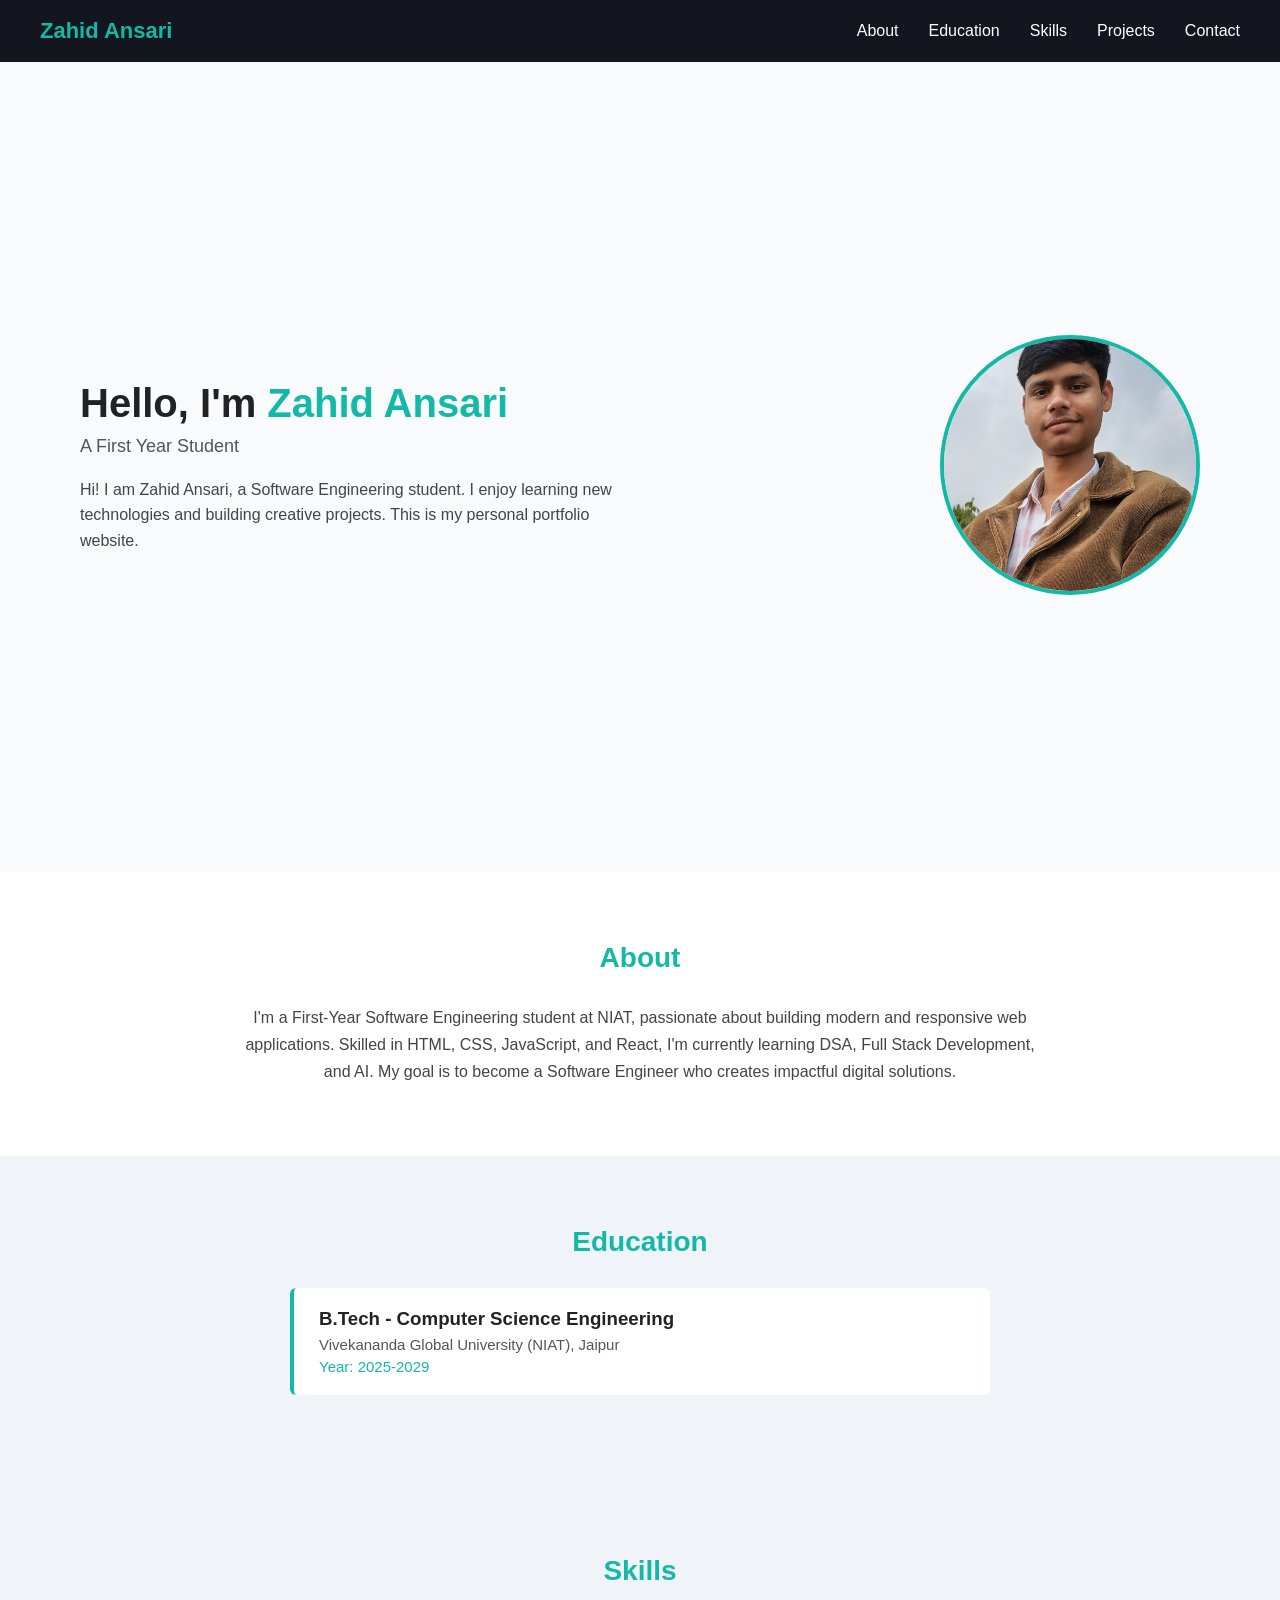
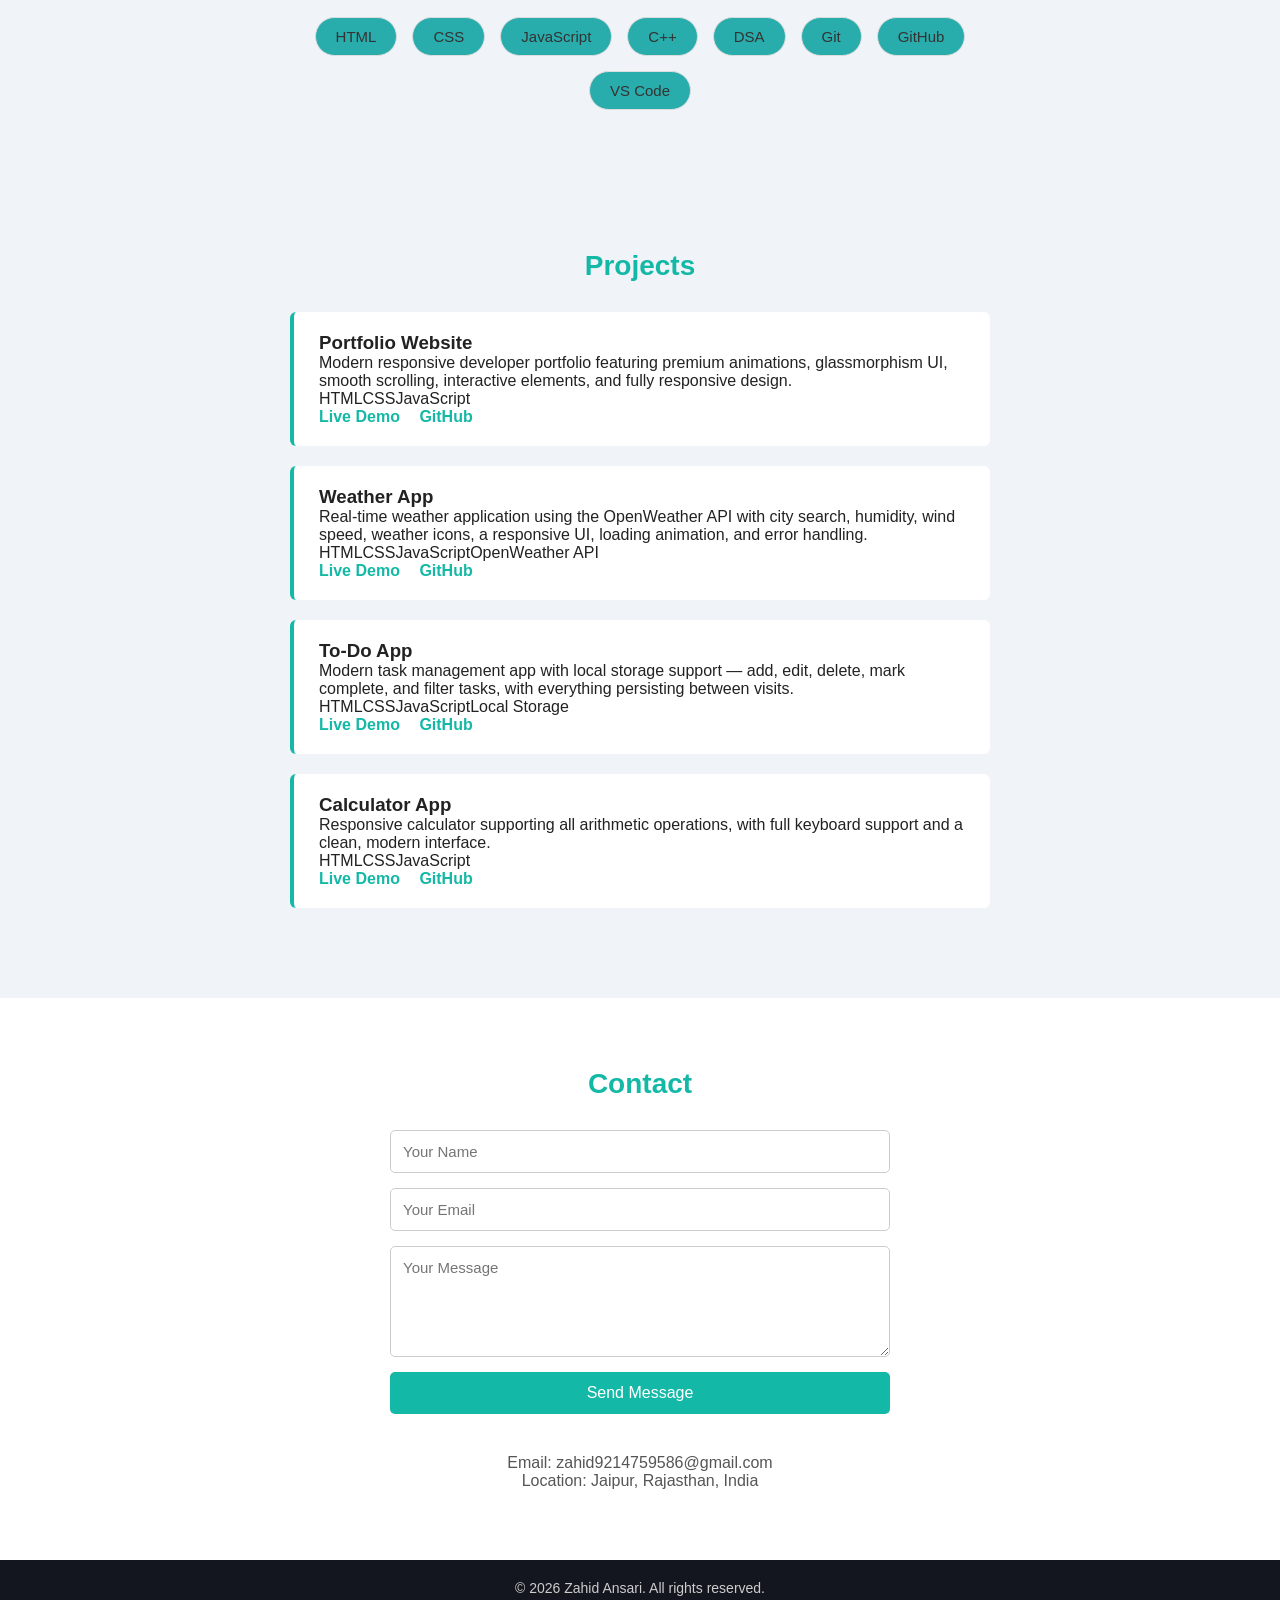
<file: Task 1/index.html>
<!DOCTYPE html>
<html lang="en">
<head>
  <meta charset="UTF-8">
  <meta name="viewport" content="width=device-width, initial-scale=1.0">
  <title>Zahid Ansari - Portfolio</title>
  <link rel="stylesheet" href="style.css">
</head>
<body>

  <!-- Navbar -->
  <nav class="navbar">
    <div class="logo">Zahid Ansari</div>
    <ul class="nav-links" id="navLinks">
      <li><a href="#about">About</a></li>
      <li><a href="#education">Education</a></li>
      <li><a href="#skills">Skills</a></li>
      <li><a href="#projects">Projects</a></li>
      <li><a href="#contact">Contact</a></li>
    </ul>
    <div class="menu-btn" id="menuBtn">
      <span></span>
      <span></span>
      <span></span>
    </div>
  </nav>

  <!-- Hero Section -->
  <section class="hero" id="home">
    <div class="hero-text">
      <h1>Hello, I'm <span>Zahid Ansari</span></h1>
      <h3>A First Year Student</h3>
      <p>
        Hi! I am Zahid Ansari, a Software Engineering student.
        I enjoy learning new technologies and building creative projects.
        This is my personal portfolio website.
      </p>
    </div>
    <div class="hero-img">
      <img src="image/profile.jpeg" alt="Zahid Ansari">
    </div>
  </section>

  <!-- About Section -->
  <section class="about" id="about">
    <h2>About</h2>
    <p>
      I'm a First-Year Software Engineering student at NIAT, passionate about building modern and responsive web applications. Skilled in HTML, CSS, JavaScript, and React, I'm currently learning DSA, Full Stack Development, and AI. My goal is to become a Software Engineer who creates impactful digital solutions.
    </p>
  </section>

  <!-- Education Section -->
  <section class="education" id="education">
    <h2>Education</h2>
    <div class="edu-box">
      <h3>B.Tech - Computer Science Engineering</h3>
      <p>Vivekananda Global University (NIAT), Jaipur</p>
      <p class="edu-year">Year: 2025-2029</p>
    </div>
    
  </section>

  <!-- Skills Section -->
  <section class="skills" id="skills">
    <h2>Skills</h2>
    <div class="skills-list">
      <span>HTML</span>
      <span>CSS</span>
      <span>JavaScript</span>
      <span>C++</span>
      <span>DSA</span>
      <span>Git</span>
      <span>GitHub</span>
      <span>VS Code</span>
    </div>
  </section>

  <!-- Projects Section -->
 <!-- ============ PROJECTS ============ -->
    <section class="section" id="projects">
      <div class="section-container">
        
        <h2 class="section-title" data-reveal="fade-up">Projects</h2>

        <div class="projects-grid">
          <article class="project-card featured tilt" data-reveal="zoom-in">
            
            <div class="project-image proj-portfolio">
              <i class="fa-solid fa-diagram-project project-image-icon"></i>
            </div>
            <div class="project-body">
              <h3>Portfolio Website</h3>
              <p>Modern responsive developer portfolio featuring premium animations, glassmorphism UI, smooth scrolling, interactive elements, and fully responsive design.</p>
              <div class="tech-tags"><span>HTML</span><span>CSS</span><span>JavaScript</span></div>
              <div class="project-links">
                <a href="#" class="btn btn-small btn-primary magnetic">Live Demo</a>
                <a href="#" class="btn btn-small btn-ghost magnetic"><i class="fa-brands fa-github"></i> GitHub</a>
              </div>
            </div>
          </article>

          <article class="project-card tilt" data-reveal="fade-up">
            <div class="project-image proj-weather">
              <i class="fa-solid fa-cloud-sun project-image-icon"></i>
            </div>
            <div class="project-body">
              <h3>Weather App</h3>
              <p>Real-time weather application using the OpenWeather API with city search, humidity, wind speed, weather icons, a responsive UI, loading animation, and error handling.</p>
              <div class="tech-tags"><span>HTML</span><span>CSS</span><span>JavaScript</span><span>OpenWeather API</span></div>
              <div class="project-links">
                <a href="#" class="btn btn-small btn-primary magnetic">Live Demo</a>
                <a href="#" class="btn btn-small btn-ghost magnetic"><i class="fa-brands fa-github"></i> GitHub</a>
              </div>
            </div>
          </article>

          <article class="project-card tilt" data-reveal="fade-up" data-reveal-delay="100">
            <div class="project-image proj-todo">
              <i class="fa-solid fa-list-check project-image-icon"></i>
            </div>
            <div class="project-body">
              <h3>To-Do App</h3>
              <p>Modern task management app with local storage support — add, edit, delete, mark complete, and filter tasks, with everything persisting between visits.</p>
              <div class="tech-tags"><span>HTML</span><span>CSS</span><span>JavaScript</span><span>Local Storage</span></div>
              <div class="project-links">
                <a href="#" class="btn btn-small btn-primary magnetic">Live Demo</a>
                <a href="#" class="btn btn-small btn-ghost magnetic"><i class="fa-brands fa-github"></i> GitHub</a>
              </div>
            </div>
          </article>

          <article class="project-card tilt" data-reveal="fade-up" data-reveal-delay="200">
            <div class="project-image proj-calculator">
              <i class="fa-solid fa-calculator project-image-icon"></i>
            </div>
            <div class="project-body">
              <h3>Calculator App</h3>
              <p>Responsive calculator supporting all arithmetic operations, with full keyboard support and a clean, modern interface.</p>
              <div class="tech-tags"><span>HTML</span><span>CSS</span><span>JavaScript</span></div>
              <div class="project-links">
                <a href="#" class="btn btn-small btn-primary magnetic">Live Demo</a>
                <a href="#" class="btn btn-small btn-ghost magnetic"><i class="fa-brands fa-github"></i> GitHub</a>
              </div>
            </div>
          </article>
       
    </section>
  <!-- Contact Section -->
  <section class="contact" id="contact">
    <h2>Contact</h2>
    

    <form id="contactForm">
      <input type="text" id="name" placeholder="Your Name">
      <input type="email" id="email" placeholder="Your Email">
      <textarea id="message" rows="5" placeholder="Your Message"></textarea>
      <button type="submit">Send Message</button>
      <p id="formMsg"></p>
    </form>

    <div class="contact-info">
      <p>Email: zahid9214759586@gmail.com</p>
      <p>Location: Jaipur, Rajasthan, India</p>
    </div>
  </section>

  <footer>
    <p>&copy; <span id="year"></span> Zahid Ansari. All rights reserved.</p>
  </footer>

  <script src="index.js"></script>
</body>
</html>
</file>
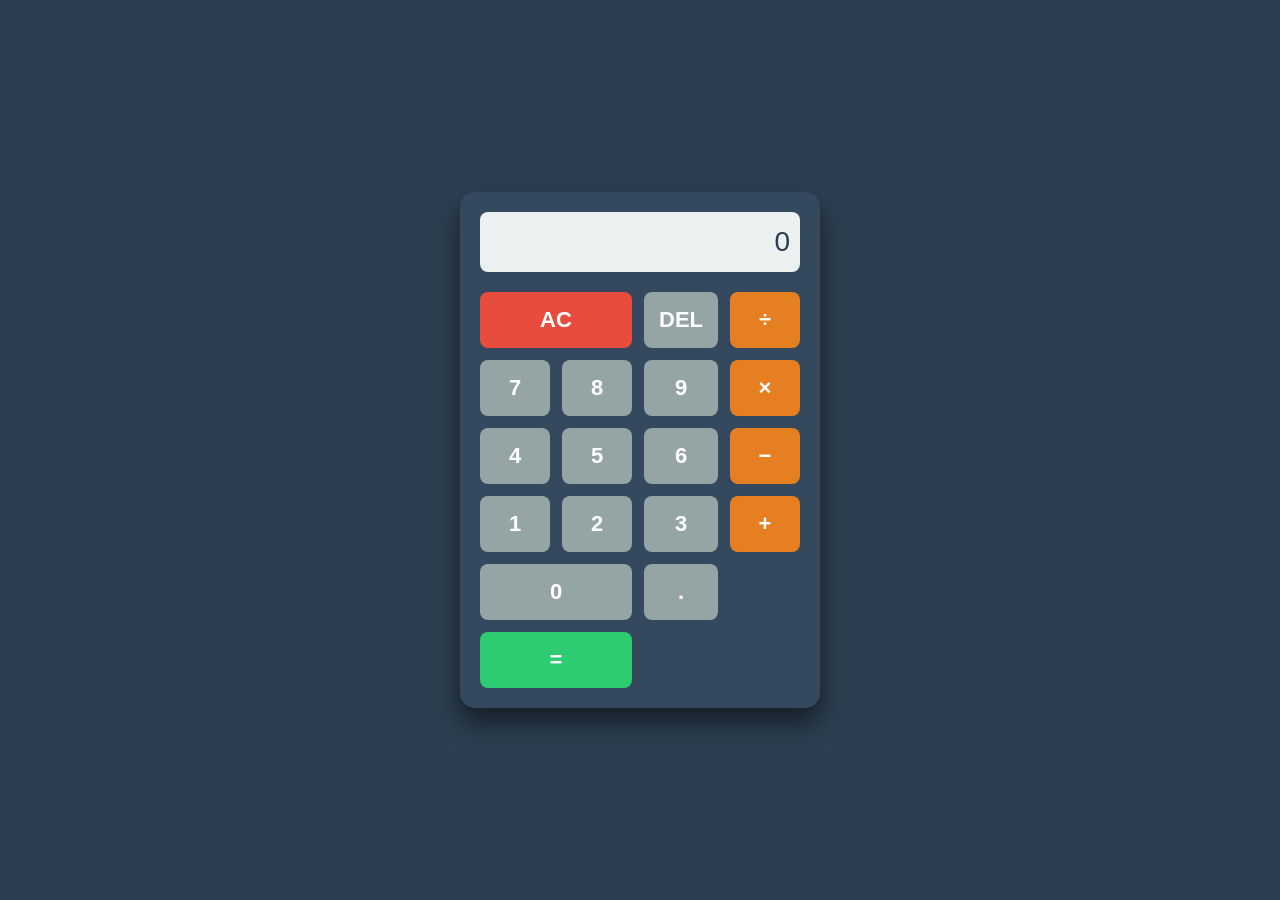
<file: Task 3/index.html>
<!DOCTYPE html>
<html lang="en">
<head>
    <meta charset="UTF-8">
    <meta name="viewport" content="width=device-width, initial-scale=1.0">
    <title>Interactive Calculator</title>
    <link rel="stylesheet" href="style.css">
</head>
<body>

    <div class="calculator">
        <input type="text" class="display" id="display" value="0" readonly>
        
        <div class="buttons-grid">
            <button class="clear" data-action="clear">AC</button>
            <button data-action="delete">DEL</button>
            <button class="operator" data-value="/">÷</button>
            
            <button data-value="7">7</button>
            <button data-value="8">8</button>
            <button data-value="9">9</button>
            <button class="operator" data-value="*">×</button>
            
            <button data-value="4">4</button>
            <button data-value="5">5</button>
            <button data-value="6">6</button>
            <button class="operator" data-value="-">−</button>
            
            <button data-value="1">1</button>
            <button data-value="2">2</button>
            <button data-value="3">3</button>
            <button class="operator" data-value="+">+</button>
            
            <button class="zero" data-value="0">0</button>
            <button data-value=".">.</button>
            <button class="equals" data-action="calculate">=</button>
        </div>
    </div>

    <script src="script.js"></script>
</body>
</html>
</file>
<file: Task 1/style.css>
/* Basic reset */
* {
  margin: 0;
  padding: 0;
  box-sizing: border-box;
}

body {
  font-family: Arial, Helvetica, sans-serif;
  background-color: #f0f4f8;
  color: #222;
  scroll-behavior: smooth;
}

a {
  text-decoration: none;
  color: inherit;
}

ul {
  list-style: none;
}

h2 {
  text-align: center;
  color: #14b8a6;
  margin-bottom: 30px;
  font-size: 28px;
}

/* Navbar */
.navbar {
  background-color: #14161f;
  padding: 18px 40px;
  display: flex;
  align-items: center;
  justify-content: space-between;
  position: sticky;
  top: 0;
  z-index: 100;
}

.logo {
  color: #14b8a6;
  font-size: 22px;
  font-weight: bold;
}

.nav-links {
  display: flex;
  gap: 30px;
}

.nav-links a {
  color: #ffffff;
  font-size: 16px;
}

.nav-links a:hover {
  color: #14b8a6;
}

.menu-btn {
  display: none;
  flex-direction: column;
  gap: 5px;
  cursor: pointer;
}

.menu-btn span {
  width: 25px;
  height: 3px;
  background-color: #fff;
}

/* Hero Section */
.hero {
  min-height: 90vh;
  display: flex;
  align-items: center;
  justify-content: space-between;
  padding: 60px 80px;
  flex-wrap: wrap;
  gap: 40px;
  background-color: #f8fafc;
}

.hero-text {
  max-width: 550px;
}

.hero-text h1 {
  font-size: 40px;
  margin-bottom: 10px;
  color: #222;
}

.hero-text h1 span {
  color: #14b8a6;
}

.hero-text h3 {
  font-size: 18px;
  color: #555;
  margin-bottom: 20px;
  font-weight: normal;
}

.hero-text p {
  font-size: 16px;
  line-height: 1.6;
  color: #444;
}

.hero-img img {
  width: 260px;
  height: 260px;
  border-radius: 50%;
  object-fit: cover;
  border: 4px solid #14b8a6;
}

/* Common Section Styling */
section {
  padding: 70px 80px;
}

.about {
  background-color: #ffffff;
}

.about p {
  max-width: 800px;
  margin: 0 auto;
  text-align: center;
  line-height: 1.7;
  color: #444;
}

/* Education */
.edu-box {
  background-color: #ffffff;
  border-left: 4px solid #14b8a6;
  padding: 20px 25px;
  margin: 0 auto 20px auto;
  max-width: 700px;
  border-radius: 6px;
}

.edu-box h3 {
  color: #222;
  margin-bottom: 6px;
}

.edu-box p {
  color: #555;
  font-size: 15px;
}

.edu-year {
  margin-top: 5px;
  color: #14b8a6 !important;
  font-size: 14px;
}

/* Skills */
.skills-list {
  display: flex;
  flex-wrap: wrap;
  gap: 15px;
  justify-content: center;
  max-width: 700px;
  margin: 0 auto;
}

.skills-list span {
  background-color: #29acac;
  border: 1px solid #ddd;
  padding: 10px 20px;
  border-radius: 20px;
  font-size: 15px;
  color: #333;
}

.skills-list span:hover {
  background-color: #14b8a6;
  color: #fff;
  border-color: #14b8a6;
}

/* Projects */
.project-box {
  
  border: 1px solid #ddd;
  padding: 20px 25px;
  border-radius: 6px;
  max-width: 700px;
  margin: 0 auto 20px auto;
}

.project-box h3 {
  color: #222;
  margin-bottom: 8px;
}

.project-box p {
  color: #444;
  font-size: 15px;
  line-height: 1.5;
}

.project-links a {
  color: #14b8a6;
  font-weight: bold;
  margin-right: 15px;
  
}
.project-body {
  margin-top: 20px;
   background-color: #ffffff;
  border-left: 4px solid #14b8a6;
  padding: 20px 25px;
  margin: 0 auto 20px auto;
  max-width: 700px;
  border-radius: 6px;


}
/* Contact */
.contact {
  background-color: #ffffff;
}

#contactForm {
  max-width: 500px;
  margin: 0 auto;
  display: flex;
  flex-direction: column;
  gap: 15px;
}

#contactForm input,
#contactForm textarea {
  padding: 12px;
  border: 1px solid #ccc;
  border-radius: 5px;
  font-size: 15px;
  font-family: inherit;
}

#contactForm button {
  background-color: #14b8a6;
  color: #fff;
  border: none;
  padding: 12px;
  border-radius: 5px;
  font-size: 16px;
  cursor: pointer;
}

#contactForm button:hover {
  background-color: #109385;
}

#formMsg {
  text-align: center;
  color: #14b8a6;
  font-size: 14px;
}

.contact-info {
  max-width: 500px;
  margin: 25px auto 0 auto;
  text-align: center;
  color: #555;
}

/* Footer */
footer {
  background-color: #14161f;
  color: #ccc;
  text-align: center;
  padding: 20px;
  font-size: 14px;
}

/* Responsive */
@media (max-width: 800px) {
  .hero {
    flex-direction: column-reverse;
    text-align: center;
    padding: 50px 30px;
  }

  .hero-text {
    max-width: 100%;
  }

  section {
    padding: 50px 30px;
  }

  .nav-links {
    position: absolute;
    top: 65px;
    right: 0;
    background-color: #14161f;
    flex-direction: column;
    width: 200px;
    padding: 20px;
    gap: 20px;
    display: none;
  }

  .nav-links.active {
    display: flex;
  }

  .menu-btn {
    display: flex;
  }
}
</file>
<file: Task 3/style.css>
/* Base styling */
body { display: flex; justify-content: center; align-items: center; min-height: 100vh; margin: 0; background-color: #2c3e50; font-family: 'Courier New', Courier, monospace; }

/* Calculator Container */
.calculator { background-color: #34495e; padding: 20px; border-radius: 15px; box-shadow: 0 15px 25px rgba(0,0,0,0.5); width: 320px; }

/* Display Screen */
.display { width: 100%; height: 60px; background-color: #ecf0f1; border: none; border-radius: 8px; margin-bottom: 20px; text-align: right; font-size: 28px; padding: 10px; box-sizing: border-box; color: #2c3e50; pointer-events: none; }

/* CSS Grid for Buttons */
.buttons-grid { display: grid; grid-template-columns: repeat(4, 1fr); gap: 12px; }

/* Button Styles */
button { border: none; padding: 15px; font-size: 22px; font-weight: bold; border-radius: 8px; cursor: pointer; background-color: #95a5a6; color: white; transition: background-color 0.2s, transform 0.1s; }
button:active { transform: scale(0.95); }
button:hover { background-color: #7f8c8d; }

/* Specialty Buttons */
.operator { background-color: #e67e22; }
.operator:hover { background-color: #d35400; }
.clear { background-color: #e74c3c; grid-column: span 2; }
.clear:hover { background-color: #c0392b; }
.equals { background-color: #2ecc71; grid-column: span 2; }
.equals:hover { background-color: #27ae60; }
.zero { grid-column: span 2; }
</file>
